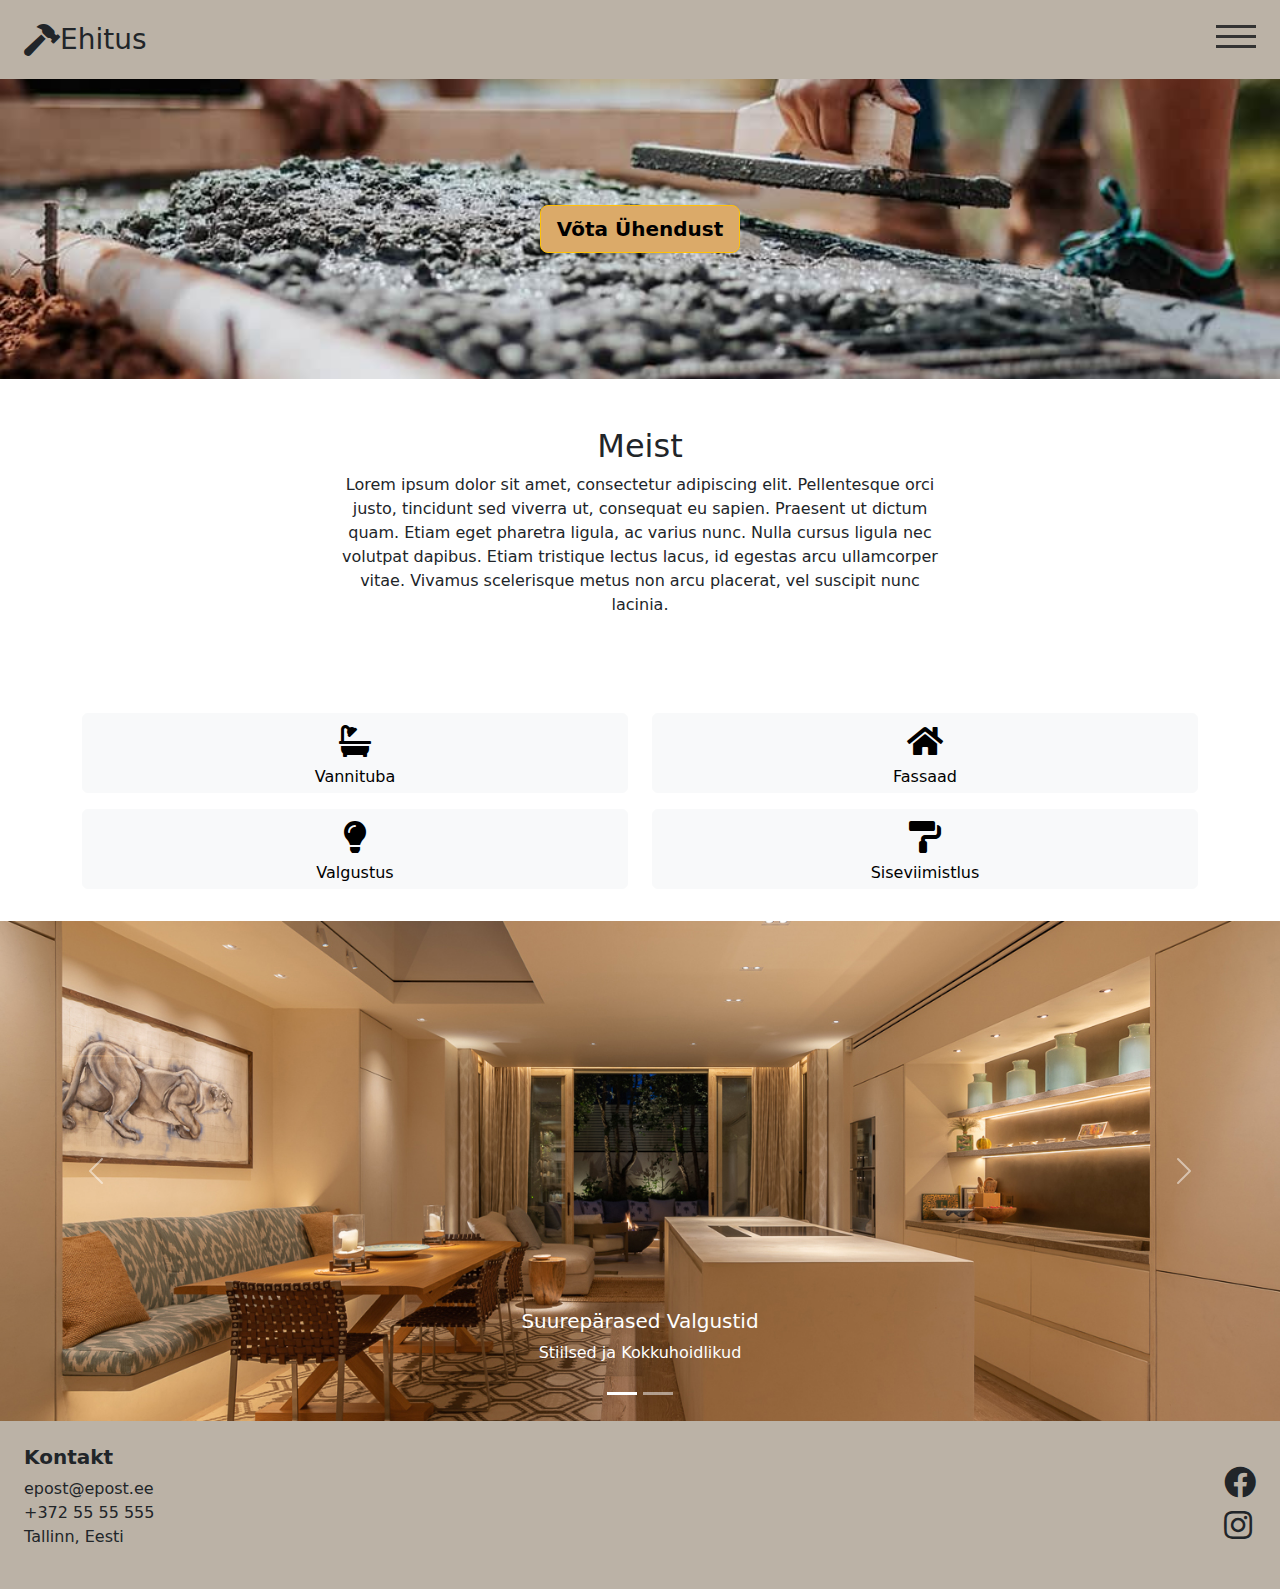
<file: index.html>
<!DOCTYPE html>
<html lang="et">
<head>
    <meta charset="UTF-8">
    <meta name="viewport" content="width=device-width, initial-scale=1.0">
    <title>Ehitus</title>
    <!-- Custom CSS -->
    <link rel="stylesheet" href="styles.css">
    <link rel="stylesheet" href="dropDownMenu.css">
    <!-- Bootstrap Icons -->
    <link rel="stylesheet" href="https://cdnjs.cloudflare.com/ajax/libs/font-awesome/5.15.3/css/all.min.css">

   
    <!--Bootstrap CSS-->
    <link href="https://cdn.jsdelivr.net/npm/bootstrap@5.3.3/dist/css/bootstrap.min.css" rel="stylesheet"
    integrity="sha384-QWTKZyjpPEjISv5WaRU9OFeRpok6YctnYmDr5pNlyT2bRjXh0JMhjY6hW+ALEwIH" crossorigin="anonymous">
    <!--Bootstrap ikoonid-->
    <link href="https://cdn.jsdelivr.net/npm/bootstrap-icons@1.9.1/font/bootstrap-icons.css" rel="stylesheet">
</head>
<body>
    <!-- Header Section -->
    <header class="py-3 shadow-sm">
        <div class="container-fluid px-4 d-flex justify-content-between align-items-center"> <!-- Flex container -->
            <a href="index.html" class="text-decoration-none text-dark">
                <div class="d-flex align-items-center">
                    <!-- Logo (Hammer icon) -->
                    <i class="fas fa-hammer fa-2x text-dark"></i>
                    <!-- Company Name -->
                    <h3 class="ml-2 mb-0">Ehitus</h3>
                </div>
            </a>            
            <!-- Hamburger Menu Icon -->
            <div class="hamburger-wrapper position-relative">
                <button class="navbar-toggler border-0" type="button" id="menu-toggler" style="width: 40px; height: 40px;">
                    <span class="hamburger-icon"></span>
                </button>

                <!-- Dropdown Menu -->
                <div class="menu" id="menu">
                    <a href="vannituba.html">Vannituba</a>
                    <a href="fassaad.html">Fassaad</a>
                    <a href="valgustus.html">Valgustus</a>
                    <a href="siseviimistlus.html">Siseviimistlus</a>
                </div>
            </div>
        </div>
    </header>
    

    <!-- Landing Image with Button -->
    <section class="landing-image d-flex align-items-center justify-content-center">
        <div class="text-center">
            <a href="vota_uhendust.html" class="btn btn-warning btn-lg">Võta Ühendust</a>
        </div>
    </section>    

    <!-- About Us Section -->
    <section class="container py-5">
        <h2 class="text-center">Meist</h2>
        <p class="text-center mx-auto" style="max-width: 600px;">
            Lorem ipsum dolor sit amet, consectetur adipiscing elit. Pellentesque orci justo, tincidunt sed viverra ut, 
            consequat eu sapien. Praesent ut dictum quam. Etiam eget pharetra ligula, ac varius nunc. Nulla cursus ligula nec 
            volutpat dapibus. Etiam tristique lectus lacus, id egestas arcu ullamcorper vitae. Vivamus scelerisque metus non 
            arcu placerat, vel suscipit nunc lacinia.
        </p>
    </section>

    <!-- Services Section -->
    <section class="container py-4">
        <div class="row text-center">
            <!-- Service Button 1: Vannituba -->
            <div class="col-12 col-md-6 col-lg-6 py-2">
                <a href="vannituba.html" class="service-btn btn btn-light d-flex flex-column align-items-center justify-content-center">
                    <i class="fas fa-bath fa-2x my-2"></i>
                    <span>Vannituba</span>
                </a>
            </div>
            <!-- Service Button 2: Fassaad -->
            <div class="col-12 col-md-6 col-lg-6 py-2">
                <a href="fassaad.html" class="service-btn btn btn-light d-flex flex-column align-items-center justify-content-center">
                    <i class="fas fa-home fa-2x my-2"></i>
                    <span>Fassaad</span>
                </a>
            </div>
            <!-- Service Button 3: Valgustus -->
            <div class="col-12 col-md-6 col-lg-6 py-2">
                <a href="valgustus.html" class="service-btn btn btn-light d-flex flex-column align-items-center justify-content-center">
                    <i class="fas fa-lightbulb fa-2x my-2"></i>
                    <span>Valgustus</span>
                </a>
            </div>
            <!-- Service Button 4: Siseviimistlus -->
            <div class="col-12 col-md-6 col-lg-6 py-2">
                <a href="siseviimistlus.html" class="service-btn btn btn-light d-flex flex-column align-items-center justify-content-center">
                    <i class="fas fa-paint-roller fa-2x my-2"></i>
                    <span>Siseviimistlus</span>
                </a>
            </div>
        </div>
    </section>

    <!-- Karussell -->
    <div id="mainCarousel" class="carousel slide d-none d-md-block" data-bs-ride="carousel">
        <div class="carousel-indicators">
        <button type="button" data-bs-target="#mainCarousel" data-bs-slide-to="0" class="active" aria-current="true" aria-label="Slaid 1"></button>
        <button type="button" data-bs-target="#mainCarousel" data-bs-slide-to="1" aria-label="Slaid 2"></button>
        </div>
        <div class="carousel-inner">
            <!-- Esimene slaid -->
            <div class="carousel-item active">
                <img src="images/valgustus.jpg" class="d-block w-100" alt="Pilt 1" style="height: 500px; object-fit: cover;">
                <div class="carousel-caption d-none d-lg-block">
                <h5>Suurepärased Valgustid</h5>
                <p>Stiilsed ja Kokkuhoidlikud</p>
                </div>
            </div>

            <!-- Teine slaid -->
            <div class="carousel-item">
                <img src="images/siseviimistlus.jpg" class="d-block w-100" alt="Pilt 2" style="height: 500px; object-fit: cover;">
                <div class="carousel-caption d-none d-lg-block">
                <h5>Luksuslikud Materjalid</h5>
                <p>Parimad pakkumised just praegu saadaval.</p>
            </div>
        </div>

        
        </div>

        <!-- Karusselli controls -->
        <button class="carousel-control-prev" type="button" data-bs-target="#mainCarousel" data-bs-slide="prev">
        <span class="carousel-control-prev-icon" aria-hidden="true"></span>
        <span class="visually-hidden">Previous</span>
        </button>
        <button class="carousel-control-next" type="button" data-bs-target="#mainCarousel" data-bs-slide="next">
        <span class="carousel-control-next-icon" aria-hidden="true"></span>
        <span class="visually-hidden">Next</span>
        </button>
    </div>

    <!-- Footer Section -->
    <footer class="py-4">
        <div class="container-fluid px-4 d-flex justify-content-between align-items-center">
            <div>
                <h5>Kontakt</h5>
                <p>epost@epost.ee<br>+372 55 55 555<br>Tallinn, Eesti</p>
            </div>
            <div class="social-icons text-right">
                <a href="#" class="text-dark d-block mb-2"><i class="fab fa-facebook fa-2x"></i></a>
                <a href="#" class="text-dark d-block"><i class="fab fa-instagram fa-2x"></i></a>
            </div>
        </div>
    </footer>

    <!-- Bootstrap JS and Dependencies -->
    <script src="https://code.jquery.com/jquery-3.5.1.slim.min.js"></script>
    <!--<script src="https://cdn.jsdelivr.net/npm/@popperjs/core@2.6.0/dist/umd/popper.min.js"></script> -->
    <!-- <script src="https://stackpath.bootstrapcdn.com/bootstrap/4.5.2/js/bootstrap.min.js"></script> -->
    <script src="menuToggle.js"></script>


    <!--Popper.js-->
    <script src="https://cdn.jsdelivr.net/npm/@popperjs/core@2.11.8/dist/umd/popper.min.js"
    integrity="sha384-I7E8VVD/ismYTF4hNIPjVp/Zjvgyol6VFvRkX/vR+Vc4jQkC+hVqc2pM8ODewa9r"
    crossorigin="anonymous"></script>

    <!--Bootstrap.js-->
    <script src="https://cdn.jsdelivr.net/npm/bootstrap@5.3.3/dist/js/bootstrap.min.js"
    integrity="sha384-0pUGZvbkm6XF6gxjEnlmuGrJXVbNuzT9qBBavbLwCsOGabYfZo0T0to5eqruptLy"
  crossorigin="anonymous"></script>
</body>
</html>
</file>
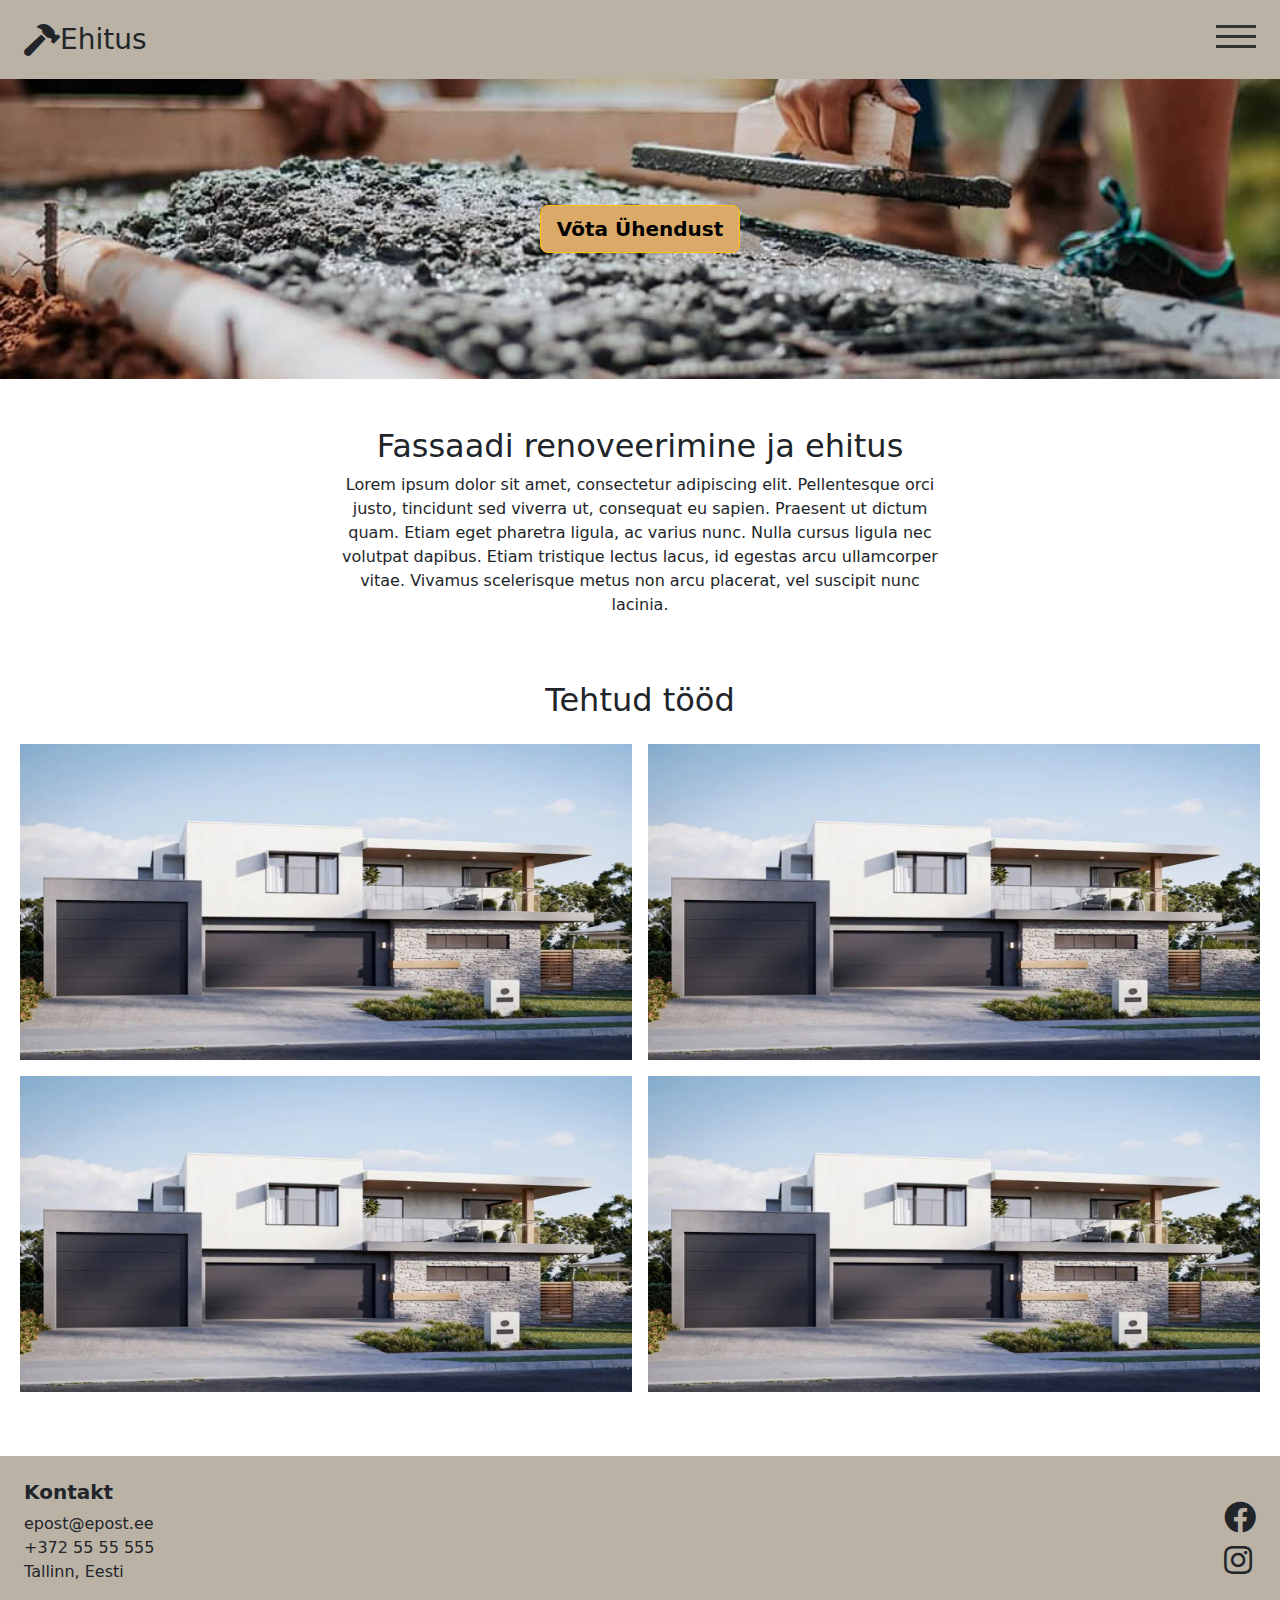
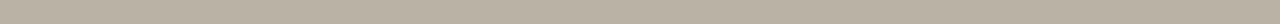
<file: fassaad.html>
<!DOCTYPE html>
<html lang="et">
<head>
    <meta charset="UTF-8">
    <meta name="viewport" content="width=device-width, initial-scale=1.0">
    <title>Ehitus</title>
    <!-- Custom CSS -->
    <link rel="stylesheet" href="styles.css">
    <link rel="stylesheet" href="dropDownMenu.css">
    <!-- Bootstrap Icons -->
    <link rel="stylesheet" href="https://cdnjs.cloudflare.com/ajax/libs/font-awesome/5.15.3/css/all.min.css">   
    <!--Bootstrap CSS-->
    <link href="https://cdn.jsdelivr.net/npm/bootstrap@5.3.3/dist/css/bootstrap.min.css" rel="stylesheet"
    integrity="sha384-QWTKZyjpPEjISv5WaRU9OFeRpok6YctnYmDr5pNlyT2bRjXh0JMhjY6hW+ALEwIH" crossorigin="anonymous">
    <!--Bootstrap ikoonid-->
</head>
<body>
    <!-- Header Section -->
    <header class="py-3 shadow-sm">
        <div class="container-fluid px-4 d-flex justify-content-between align-items-center"> <!-- Flex container -->
            <a href="index.html" class="text-decoration-none text-dark">
                <div class="d-flex align-items-center">
                    <!-- Logo (Hammer icon) -->
                    <i class="fas fa-hammer fa-2x text-dark"></i>
                    <!-- Company Name -->
                    <h3 class="ml-2 mb-0">Ehitus</h3>
                </div>
            </a>            
            <!-- Hamburger Menu Icon -->
            <div class="hamburger-wrapper position-relative">
                <button class="navbar-toggler border-0" type="button" id="menu-toggler" style="width: 40px; height: 40px;">
                    <span class="hamburger-icon"></span>
                </button>

                <!-- Dropdown Menu -->
                <div class="menu" id="menu">
                    <a href="vannituba.html">Vannituba</a>
                    <a href="fassaad.html">Fassaad</a>
                    <a href="valgustus.html">Valgustus</a>
                    <a href="siseviimistlus.html">Siseviimistlus</a>
                </div>
            </div>
        </div>
    </header>
    

    <!-- Landing Image with Button -->
    <section class="landing-image d-flex align-items-center justify-content-center">
        <div class="text-center">
            <a href="/vota_uhendust.html" class="btn btn-warning btn-lg">Võta Ühendust</a>
        </div>
    </section>  

    <!-- About Us Section -->
    <section class="container py-5">
        <h2 class="text-center">Fassaadi renoveerimine ja ehitus</h2>
        <p class="text-center mx-auto" style="max-width: 600px;">
            Lorem ipsum dolor sit amet, consectetur adipiscing elit. Pellentesque orci justo, tincidunt sed viverra ut, 
            consequat eu sapien. Praesent ut dictum quam. Etiam eget pharetra ligula, ac varius nunc. Nulla cursus ligula nec 
            volutpat dapibus. Etiam tristique lectus lacus, id egestas arcu ullamcorper vitae. Vivamus scelerisque metus non 
            arcu placerat, vel suscipit nunc lacinia.
        </p>
    </section>

    <section class="container-fluid px-4 pb-5">
        <h2 class="text-center mb-4">Tehtud tööd</h2>
        <div class="row">
            <!-- Image 1 -->
            <div class="col-6 col-sm-6 col-md-6 col-lg-6 px-2 pb-3">
                <img src="images/fassaad.jpg" alt="Tehtud töö" class="img-fluid work-image">
            </div>
            <!-- Image 2 -->
            <div class="col-6 col-sm-6 col-md-6 col-lg-6 px-2 pb-3">
                <img src="images/fassaad.jpg" alt="Tehtud töö" class="img-fluid work-image">
            </div>
            <!-- Image 3 -->
            <div class="col-6 col-sm-6 col-md-6 col-lg-6 px-2 pb-3">
                <img src="images/fassaad.jpg" alt="Tehtud töö" class="img-fluid work-image">
            </div>
            <!-- Image 4 -->
            <div class="col-6 col-sm-6 col-md-6 col-lg-6 px-2 pb-3">
                <img src="images/fassaad.jpg" alt="Tehtud töö" class="img-fluid work-image">
            </div>
        </div>
    </section>            

    <!-- Footer Section -->
    <footer class="py-4">
        <div class="container-fluid px-4 d-flex justify-content-between align-items-center">
            <div>
                <h5>Kontakt</h5>
                <p>epost@epost.ee<br>+372 55 55 555<br>Tallinn, Eesti</p>
            </div>
            <div class="social-icons text-right">
                <a href="#" class="text-dark d-block mb-2"><i class="fab fa-facebook fa-2x"></i></a>
                <a href="#" class="text-dark d-block"><i class="fab fa-instagram fa-2x"></i></a>
            </div>
        </div>
    </footer>

    <!-- Bootstrap JS and Dependencies -->
    <script src="https://code.jquery.com/jquery-3.5.1.slim.min.js"></script>
    <script src="https://cdn.jsdelivr.net/npm/@popperjs/core@2.6.0/dist/umd/popper.min.js"></script>
    <script src="https://stackpath.bootstrapcdn.com/bootstrap/4.5.2/js/bootstrap.min.js"></script>
    <script src="menuToggle.js"></script>
</body>
</html>
</file>
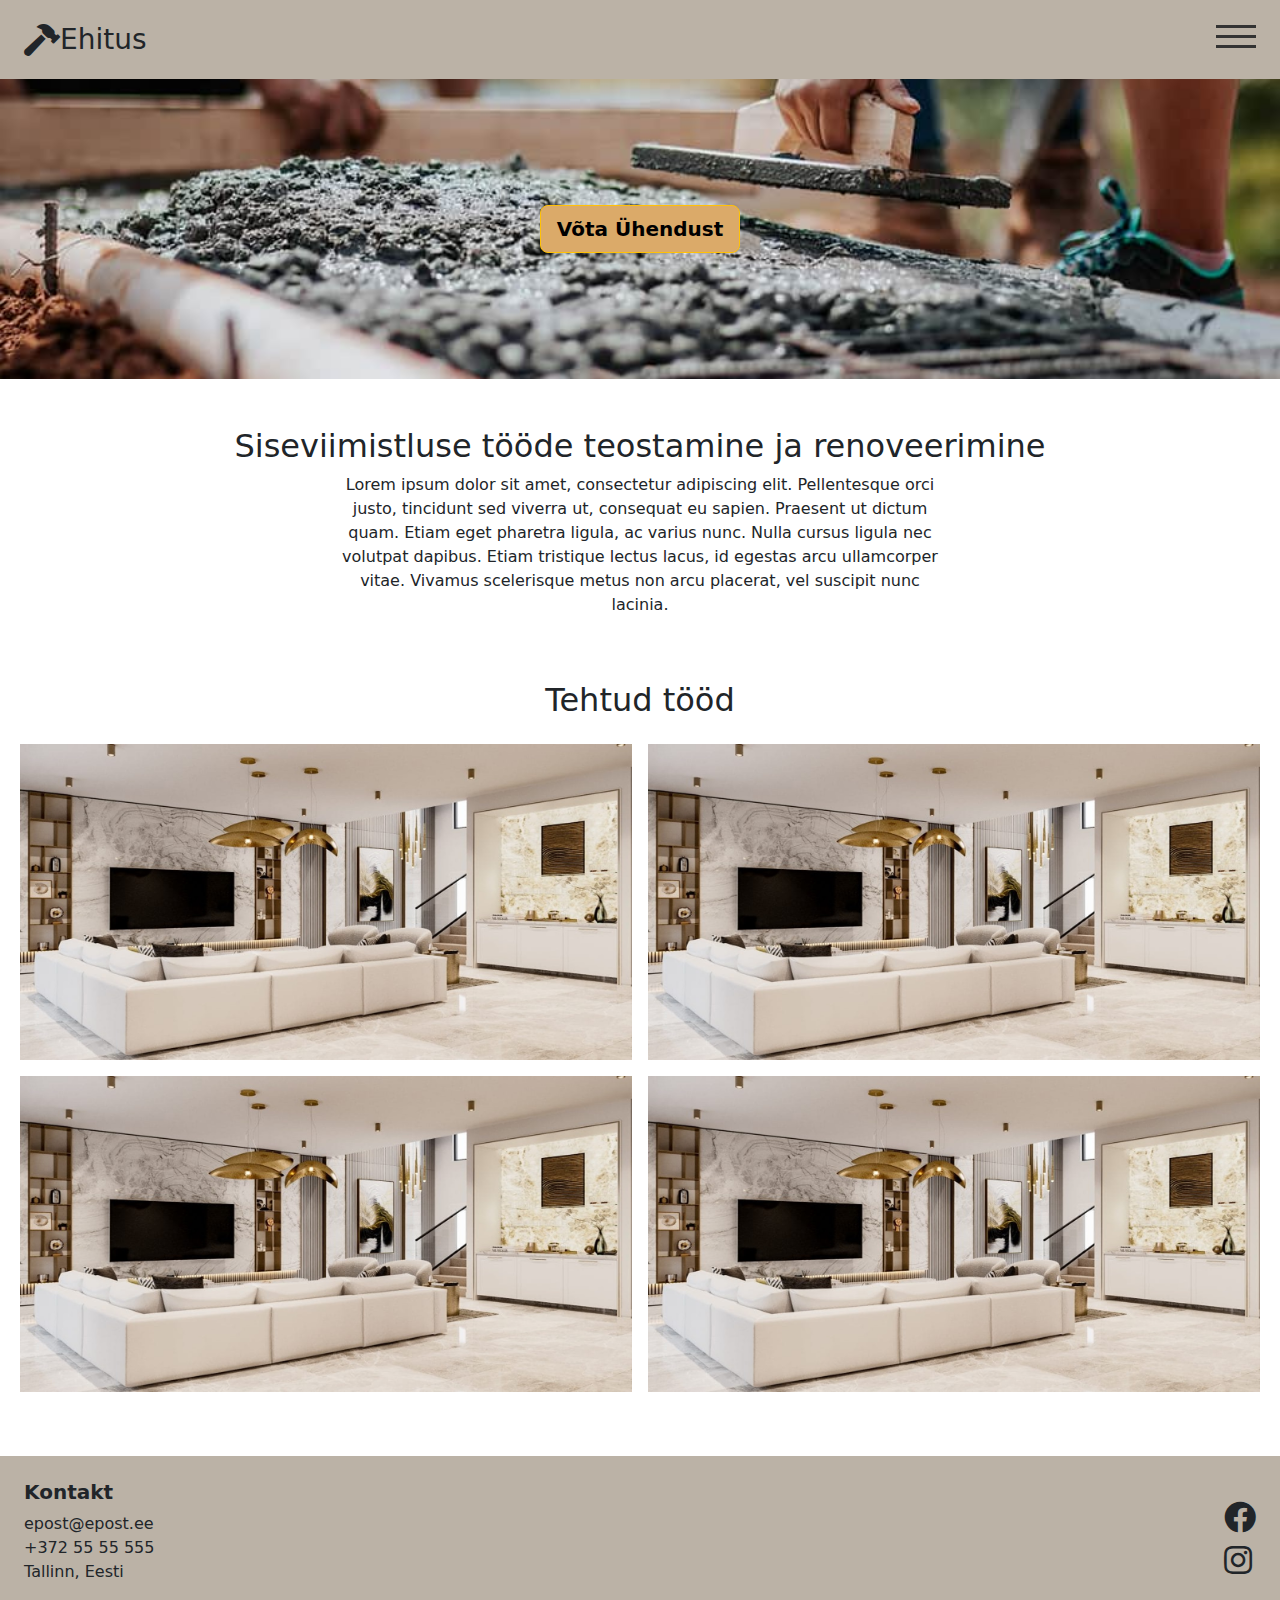
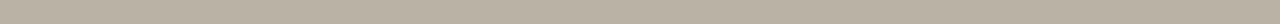
<file: siseviimistlus.html>
<!DOCTYPE html>
<html lang="et">
<head>
    <meta charset="UTF-8">
    <meta name="viewport" content="width=device-width, initial-scale=1.0">
    <title>Ehitus</title>
    <!-- Custom CSS -->
    <link rel="stylesheet" href="styles.css">
    <link rel="stylesheet" href="dropDownMenu.css">
    <!-- Bootstrap Icons -->
    <link rel="stylesheet" href="https://cdnjs.cloudflare.com/ajax/libs/font-awesome/5.15.3/css/all.min.css">   
    <!--Bootstrap CSS-->
    <link href="https://cdn.jsdelivr.net/npm/bootstrap@5.3.3/dist/css/bootstrap.min.css" rel="stylesheet"
    integrity="sha384-QWTKZyjpPEjISv5WaRU9OFeRpok6YctnYmDr5pNlyT2bRjXh0JMhjY6hW+ALEwIH" crossorigin="anonymous">
    <!--Bootstrap ikoonid-->
</head>
<body>
    <!-- Header Section -->
    <header class="py-3 shadow-sm">
        <div class="container-fluid px-4 d-flex justify-content-between align-items-center"> <!-- Flex container -->
            <a href="index.html" class="text-decoration-none text-dark">
                <div class="d-flex align-items-center">
                    <!-- Logo (Hammer icon) -->
                    <i class="fas fa-hammer fa-2x text-dark"></i>
                    <!-- Company Name -->
                    <h3 class="ml-2 mb-0">Ehitus</h3>
                </div>
            </a>            
            <!-- Hamburger Menu Icon -->
            <div class="hamburger-wrapper position-relative">
                <button class="navbar-toggler border-0" type="button" id="menu-toggler" style="width: 40px; height: 40px;">
                    <span class="hamburger-icon"></span>
                </button>

                <!-- Dropdown Menu -->
                <div class="menu" id="menu">
                    <a href="vannituba.html">Vannituba</a>
                    <a href="fassaad.html">Fassaad</a>
                    <a href="valgustus.html">Valgustus</a>
                    <a href="siseviimistlus.html">Siseviimistlus</a>
                </div>
            </div>
        </div>
    </header>
    

    <!-- Landing Image with Button -->
    <section class="landing-image d-flex align-items-center justify-content-center">
        <div class="text-center">
            <a href="/vota_uhendust.html" class="btn btn-warning btn-lg">Võta Ühendust</a>
        </div>
    </section>  

    <!-- About Us Section -->
    <section class="container py-5">
        <h2 class="text-center">Siseviimistluse tööde teostamine ja renoveerimine</h2>
        <p class="text-center mx-auto" style="max-width: 600px;">
            Lorem ipsum dolor sit amet, consectetur adipiscing elit. Pellentesque orci justo, tincidunt sed viverra ut, 
            consequat eu sapien. Praesent ut dictum quam. Etiam eget pharetra ligula, ac varius nunc. Nulla cursus ligula nec 
            volutpat dapibus. Etiam tristique lectus lacus, id egestas arcu ullamcorper vitae. Vivamus scelerisque metus non 
            arcu placerat, vel suscipit nunc lacinia.
        </p>
    </section>

    <section class="container-fluid px-4 pb-5">
        <h2 class="text-center mb-4">Tehtud tööd</h2>
        <div class="row">
            <!-- Image 1 -->
            <div class="col-6 col-sm-6 col-md-6 col-lg-6 px-2 pb-3">
                <img src="images/siseviimistlus.jpg" alt="Tehtud töö" class="img-fluid work-image">
            </div>
            <!-- Image 2 -->
            <div class="col-6 col-sm-6 col-md-6 col-lg-6 px-2 pb-3">
                <img src="images/siseviimistlus.jpg" alt="Tehtud töö" class="img-fluid work-image">
            </div>
            <!-- Image 3 -->
            <div class="col-6 col-sm-6 col-md-6 col-lg-6 px-2 pb-3">
                <img src="images/siseviimistlus.jpg" alt="Tehtud töö" class="img-fluid work-image">
            </div>
            <!-- Image 4 -->
            <div class="col-6 col-sm-6 col-md-6 col-lg-6 px-2 pb-3">
                <img src="images/siseviimistlus.jpg" alt="Tehtud töö" class="img-fluid work-image">
            </div>
        </div>
    </section>            

    <!-- Footer Section -->
    <footer class="py-4">
        <div class="container-fluid px-4 d-flex justify-content-between align-items-center">
            <div>
                <h5>Kontakt</h5>
                <p>epost@epost.ee<br>+372 55 55 555<br>Tallinn, Eesti</p>
            </div>
            <div class="social-icons text-right">
                <a href="#" class="text-dark d-block mb-2"><i class="fab fa-facebook fa-2x"></i></a>
                <a href="#" class="text-dark d-block"><i class="fab fa-instagram fa-2x"></i></a>
            </div>
        </div>
    </footer>

    <!-- Bootstrap JS and Dependencies -->
    <script src="https://code.jquery.com/jquery-3.5.1.slim.min.js"></script>
    <script src="https://cdn.jsdelivr.net/npm/@popperjs/core@2.6.0/dist/umd/popper.min.js"></script>
    <script src="https://stackpath.bootstrapcdn.com/bootstrap/4.5.2/js/bootstrap.min.js"></script>
    <script src="menuToggle.js"></script>
</body>
</html>
</file>
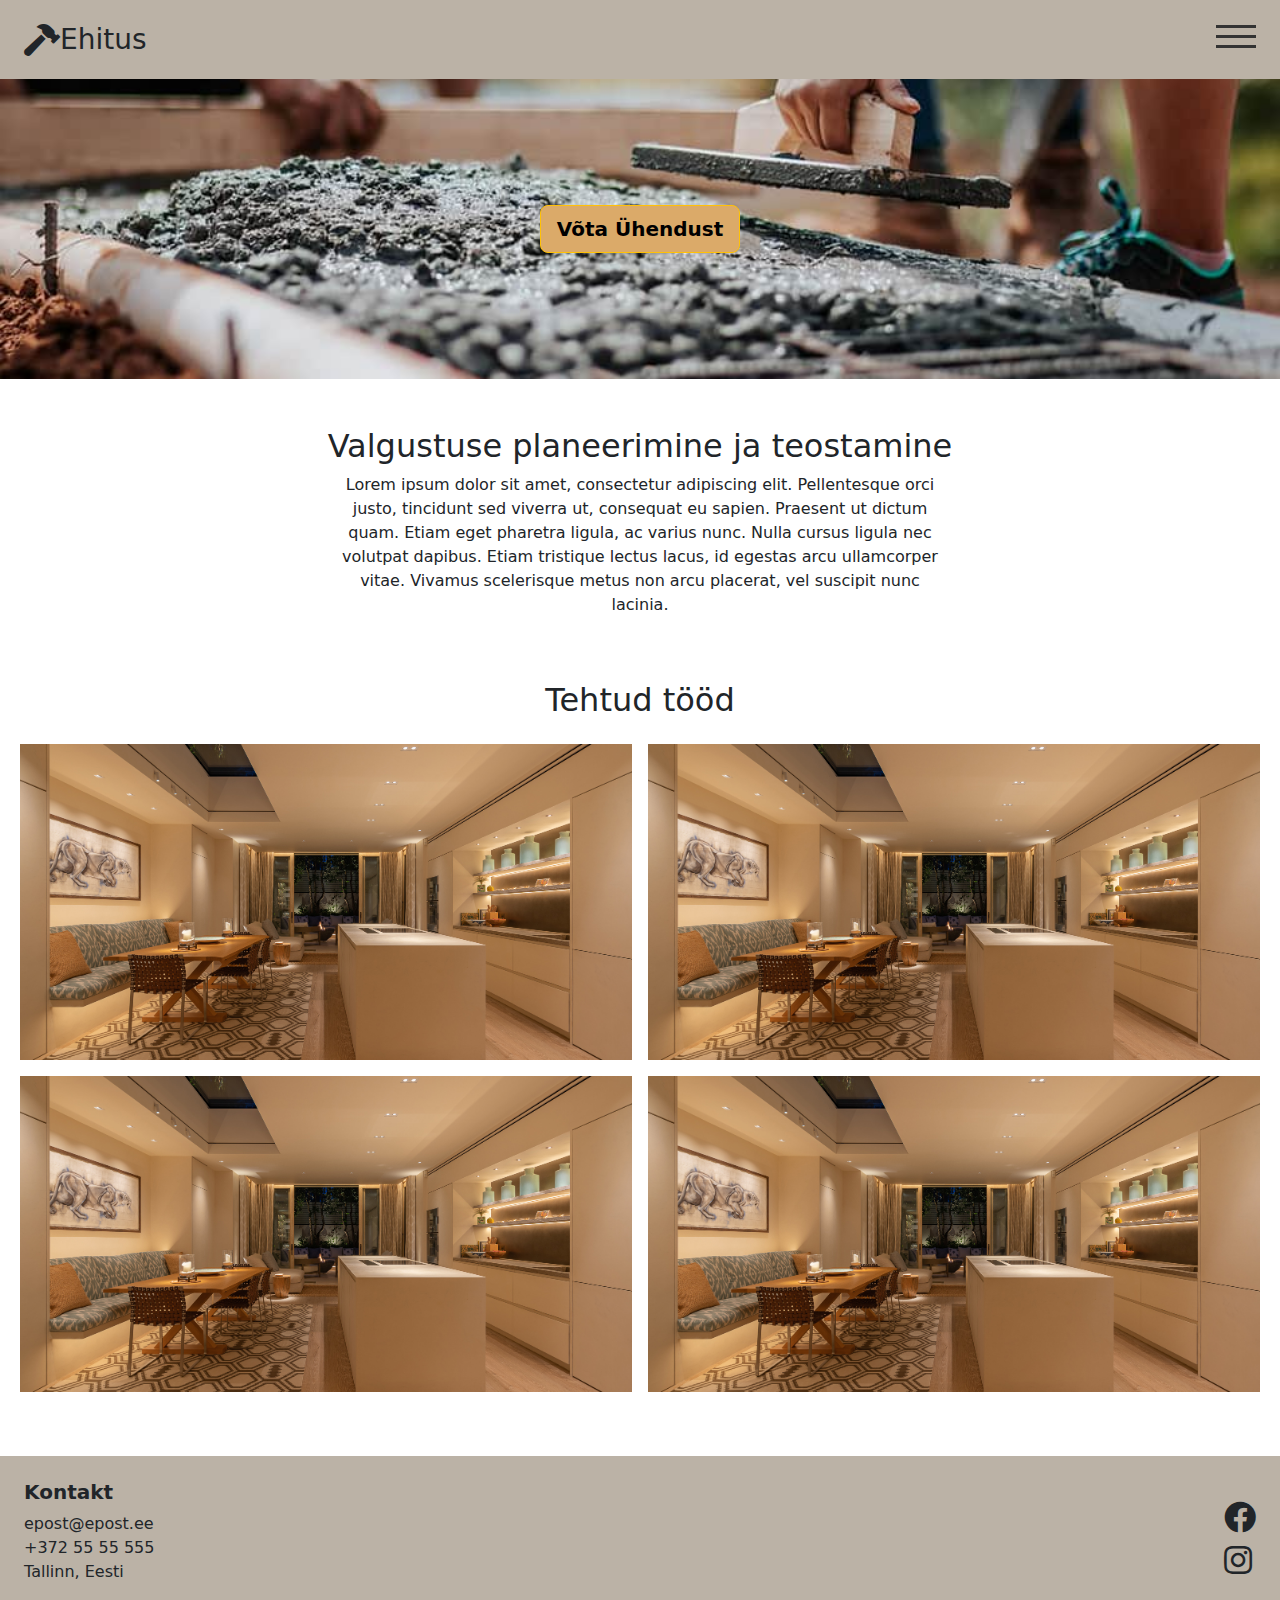
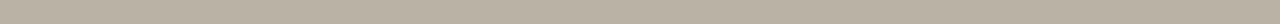
<file: valgustus.html>
<!DOCTYPE html>
<html lang="et">
<head>
    <meta charset="UTF-8">
    <meta name="viewport" content="width=device-width, initial-scale=1.0">
    <title>Ehitus</title>
    <!-- Custom CSS -->
    <link rel="stylesheet" href="styles.css">
    <link rel="stylesheet" href="dropDownMenu.css">
    <!-- Bootstrap Icons -->
    <link rel="stylesheet" href="https://cdnjs.cloudflare.com/ajax/libs/font-awesome/5.15.3/css/all.min.css">   
    <!--Bootstrap CSS-->
    <link href="https://cdn.jsdelivr.net/npm/bootstrap@5.3.3/dist/css/bootstrap.min.css" rel="stylesheet"
    integrity="sha384-QWTKZyjpPEjISv5WaRU9OFeRpok6YctnYmDr5pNlyT2bRjXh0JMhjY6hW+ALEwIH" crossorigin="anonymous">
    <!--Bootstrap ikoonid-->
</head>
<body>
    <!-- Header Section -->
    <header class="py-3 shadow-sm">
        <div class="container-fluid px-4 d-flex justify-content-between align-items-center"> <!-- Flex container -->
            <a href="index.html" class="text-decoration-none text-dark">
                <div class="d-flex align-items-center">
                    <!-- Logo (Hammer icon) -->
                    <i class="fas fa-hammer fa-2x text-dark"></i>
                    <!-- Company Name -->
                    <h3 class="ml-2 mb-0">Ehitus</h3>
                </div>
            </a>            
            <!-- Hamburger Menu Icon -->
            <div class="hamburger-wrapper position-relative">
                <button class="navbar-toggler border-0" type="button" id="menu-toggler" style="width: 40px; height: 40px;">
                    <span class="hamburger-icon"></span>
                </button>

                <!-- Dropdown Menu -->
                <div class="menu" id="menu">
                    <a href="vannituba.html">Vannituba</a>
                    <a href="fassaad.html">Fassaad</a>
                    <a href="valgustus.html">Valgustus</a>
                    <a href="siseviimistlus.html">Siseviimistlus</a>
                </div>
            </div>
        </div>
    </header>
    

    <!-- Landing Image with Button -->
    <section class="landing-image d-flex align-items-center justify-content-center">
        <div class="text-center">
            <a href="/vota_uhendust.html" class="btn btn-warning btn-lg">Võta Ühendust</a>
        </div>
    </section>  

    <!-- About Us Section -->
    <section class="container py-5">
        <h2 class="text-center">Valgustuse planeerimine ja teostamine</h2>
        <p class="text-center mx-auto" style="max-width: 600px;">
            Lorem ipsum dolor sit amet, consectetur adipiscing elit. Pellentesque orci justo, tincidunt sed viverra ut, 
            consequat eu sapien. Praesent ut dictum quam. Etiam eget pharetra ligula, ac varius nunc. Nulla cursus ligula nec 
            volutpat dapibus. Etiam tristique lectus lacus, id egestas arcu ullamcorper vitae. Vivamus scelerisque metus non 
            arcu placerat, vel suscipit nunc lacinia.
        </p>
    </section>

    <section class="container-fluid px-4 pb-5">
        <h2 class="text-center mb-4">Tehtud tööd</h2>
        <div class="row">
            <!-- Image 1 -->
            <div class="col-6 col-sm-6 col-md-6 col-lg-6 px-2 pb-3">
                <img src="images/valgustus.jpg" alt="Tehtud töö" class="img-fluid work-image">
            </div>
            <!-- Image 2 -->
            <div class="col-6 col-sm-6 col-md-6 col-lg-6 px-2 pb-3">
                <img src="images/valgustus.jpg" alt="Tehtud töö" class="img-fluid work-image">
            </div>
            <!-- Image 3 -->
            <div class="col-6 col-sm-6 col-md-6 col-lg-6 px-2 pb-3">
                <img src="images/valgustus.jpg" alt="Tehtud töö" class="img-fluid work-image">
            </div>
            <!-- Image 4 -->
            <div class="col-6 col-sm-6 col-md-6 col-lg-6 px-2 pb-3">
                <img src="images/valgustus.jpg" alt="Tehtud töö" class="img-fluid work-image">
            </div>
        </div>
    </section>            

    <!-- Footer Section -->
    <footer class="py-4">
        <div class="container-fluid px-4 d-flex justify-content-between align-items-center">
            <div>
                <h5>Kontakt</h5>
                <p>epost@epost.ee<br>+372 55 55 555<br>Tallinn, Eesti</p>
            </div>
            <div class="social-icons text-right">
                <a href="#" class="text-dark d-block mb-2"><i class="fab fa-facebook fa-2x"></i></a>
                <a href="#" class="text-dark d-block"><i class="fab fa-instagram fa-2x"></i></a>
            </div>
        </div>
    </footer>

    <!-- Bootstrap JS and Dependencies -->
    <script src="https://code.jquery.com/jquery-3.5.1.slim.min.js"></script>
    <script src="https://cdn.jsdelivr.net/npm/@popperjs/core@2.6.0/dist/umd/popper.min.js"></script>
    <script src="https://stackpath.bootstrapcdn.com/bootstrap/4.5.2/js/bootstrap.min.js"></script>
    <script src="menuToggle.js"></script>
</body>
</html>
</file>
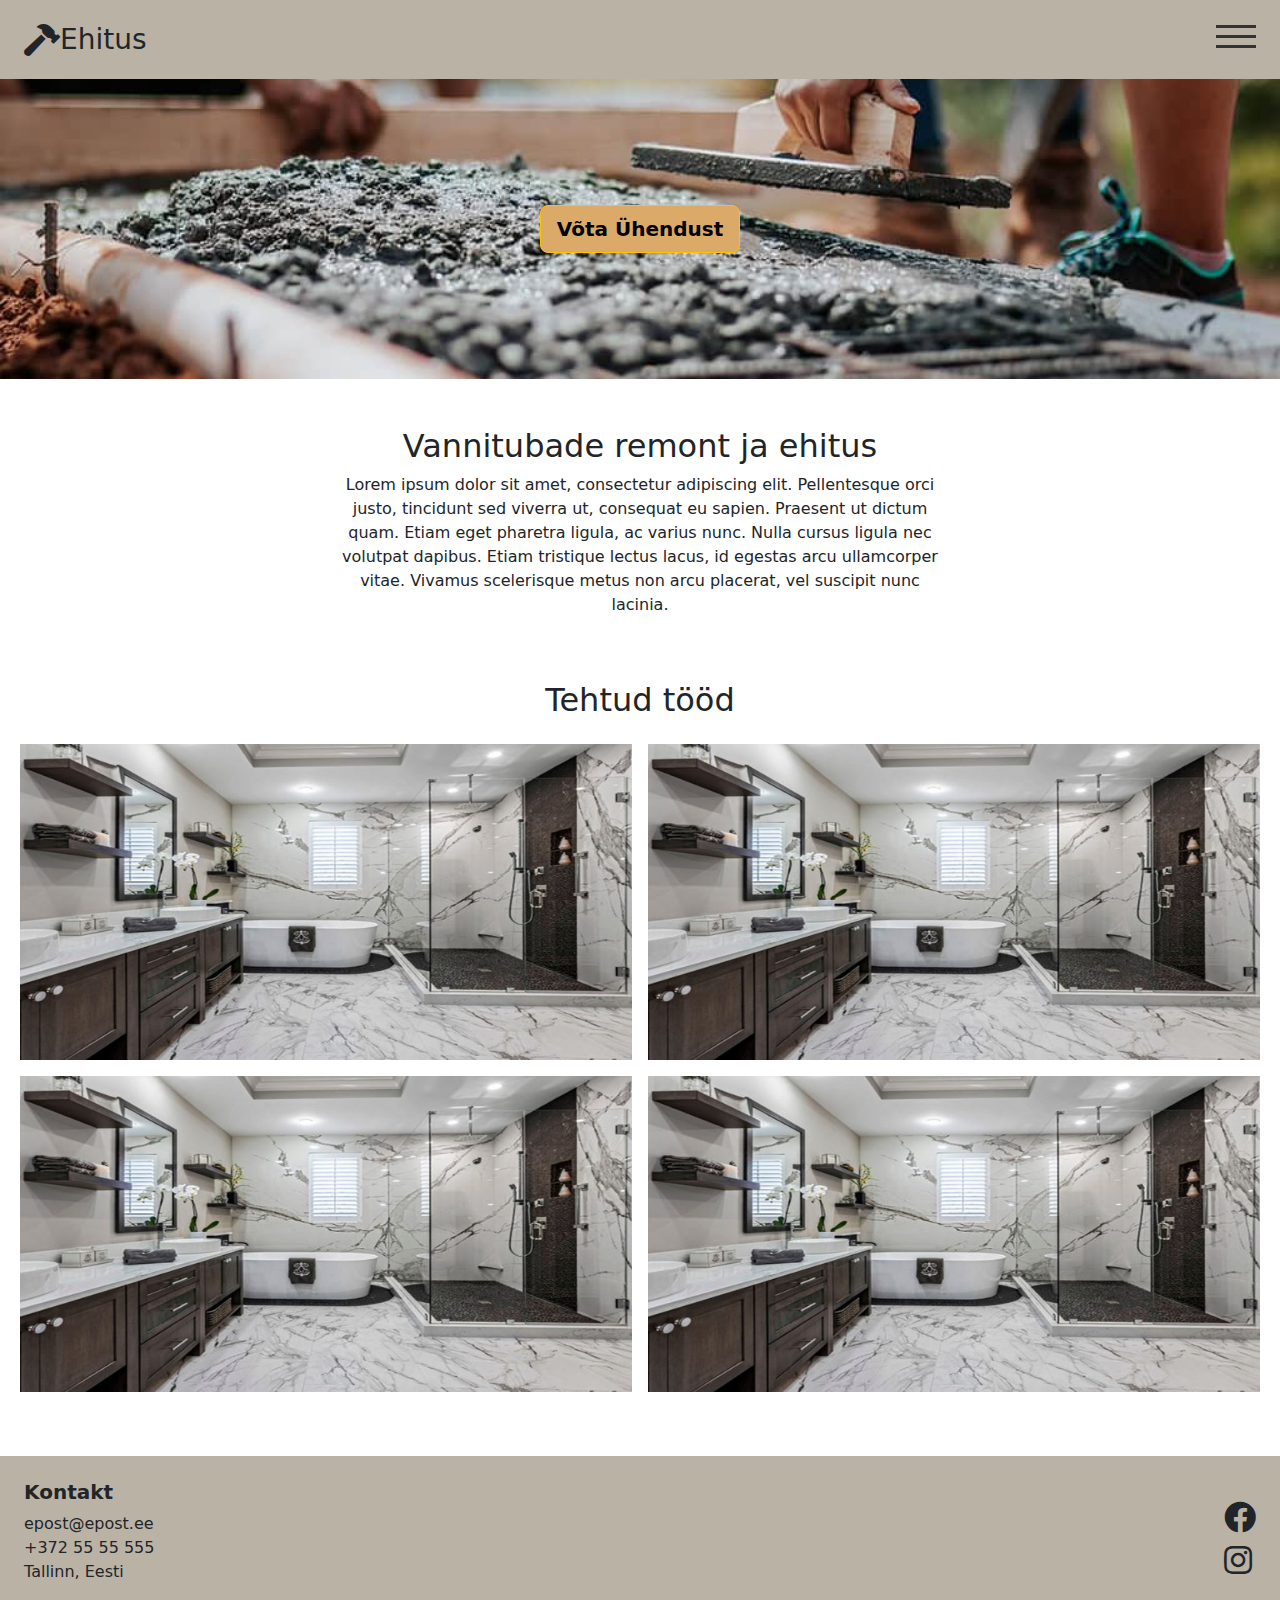
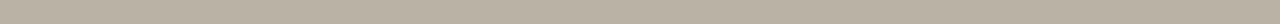
<file: vannituba.html>
<!DOCTYPE html>
<html lang="et">
<head>
    <meta charset="UTF-8">
    <meta name="viewport" content="width=device-width, initial-scale=1.0">
    <title>Ehitus</title>
    <!-- Custom CSS -->
    <link rel="stylesheet" href="styles.css">
    <link rel="stylesheet" href="dropDownMenu.css">
    <!-- Bootstrap Icons -->
    <link rel="stylesheet" href="https://cdnjs.cloudflare.com/ajax/libs/font-awesome/5.15.3/css/all.min.css">
    <!--Bootstrap CSS-->
    <link href="https://cdn.jsdelivr.net/npm/bootstrap@5.3.3/dist/css/bootstrap.min.css" rel="stylesheet"
    integrity="sha384-QWTKZyjpPEjISv5WaRU9OFeRpok6YctnYmDr5pNlyT2bRjXh0JMhjY6hW+ALEwIH" crossorigin="anonymous">
    <!--Bootstrap ikoonid-->
    <link href="https://cdn.jsdelivr.net/npm/bootstrap-icons@1.9.1/font/bootstrap-icons.css" rel="stylesheet">
</head>
<body>
    <!-- Header Section -->
    <header class="py-3 shadow-sm">
        <div class="container-fluid px-4 d-flex justify-content-between align-items-center"> <!-- Flex container -->
            <a href="index.html" class="text-decoration-none text-dark">
                <div class="d-flex align-items-center">
                    <!-- Logo (Hammer icon) -->
                    <i class="fas fa-hammer fa-2x text-dark"></i>
                    <!-- Company Name -->
                    <h3 class="ml-2 mb-0">Ehitus</h3>
                </div>
            </a>            
            <!-- Hamburger Menu Icon -->
            <div class="hamburger-wrapper position-relative">
                <button class="navbar-toggler border-0" type="button" id="menu-toggler" style="width: 40px; height: 40px;">
                    <span class="hamburger-icon"></span>
                </button>

                <!-- Dropdown Menu -->
                <div class="menu" id="menu">
                    <a href="vannituba.html">Vannituba</a>
                    <a href="fassaad.html">Fassaad</a>
                    <a href="valgustus.html">Valgustus</a>
                    <a href="siseviimistlus.html">Siseviimistlus</a>
                </div>
            </div>
        </div>
    </header>
    

    <!-- Landing Image with Button -->
    <section class="landing-image d-flex align-items-center justify-content-center">
        <div class="text-center">
            <a href="/vota_uhendust.html" class="btn btn-warning btn-lg">Võta Ühendust</a>
        </div>
    </section>  

    <!-- About Us Section -->
    <section class="container py-5">
        <h2 class="text-center">Vannitubade remont ja ehitus</h2>
        <p class="text-center mx-auto" style="max-width: 600px;">
            Lorem ipsum dolor sit amet, consectetur adipiscing elit. Pellentesque orci justo, tincidunt sed viverra ut, 
            consequat eu sapien. Praesent ut dictum quam. Etiam eget pharetra ligula, ac varius nunc. Nulla cursus ligula nec 
            volutpat dapibus. Etiam tristique lectus lacus, id egestas arcu ullamcorper vitae. Vivamus scelerisque metus non 
            arcu placerat, vel suscipit nunc lacinia.
        </p>
    </section>

    <section class="container-fluid px-4 pb-5">
        <h2 class="text-center mb-4">Tehtud tööd</h2>
        <div class="row">
            <!-- Image 1 -->
            <div class="col-6 col-sm-6 col-md-6 col-lg-6 px-2 pb-3">
                <img src="images/vannituba.jpg" alt="Tehtud töö" class="img-fluid work-image">
            </div>
            <!-- Image 2 -->
            <div class="col-6 col-sm-6 col-md-6 col-lg-6 px-2 pb-3">
                <img src="images/vannituba.jpg" alt="Tehtud töö" class="img-fluid work-image">
            </div>
            <!-- Image 3 -->
            <div class="col-6 col-sm-6 col-md-6 col-lg-6 px-2 pb-3">
                <img src="images/vannituba.jpg" alt="Tehtud töö" class="img-fluid work-image">
            </div>
            <!-- Image 4 -->
            <div class="col-6 col-sm-6 col-md-6 col-lg-6 px-2 pb-3">
                <img src="images/vannituba.jpg" alt="Tehtud töö" class="img-fluid work-image">
            </div>
        </div>
    </section>            

    <!-- Footer Section -->
    <footer class="py-4">
        <div class="container-fluid px-4 d-flex justify-content-between align-items-center">
            <div>
                <h5>Kontakt</h5>
                <p>epost@epost.ee<br>+372 55 55 555<br>Tallinn, Eesti</p>
            </div>
            <div class="social-icons text-right">
                <a href="#" class="text-dark d-block mb-2"><i class="fab fa-facebook fa-2x"></i></a>
                <a href="#" class="text-dark d-block"><i class="fab fa-instagram fa-2x"></i></a>
            </div>
        </div>
    </footer>

    <!-- Bootstrap JS and Dependencies -->
    <script src="https://code.jquery.com/jquery-3.5.1.slim.min.js"></script>
    <script src="https://cdn.jsdelivr.net/npm/@popperjs/core@2.6.0/dist/umd/popper.min.js"></script>
    <script src="https://stackpath.bootstrapcdn.com/bootstrap/4.5.2/js/bootstrap.min.js"></script>
    <script src="menuToggle.js"></script>
</body>
</html>
</file>
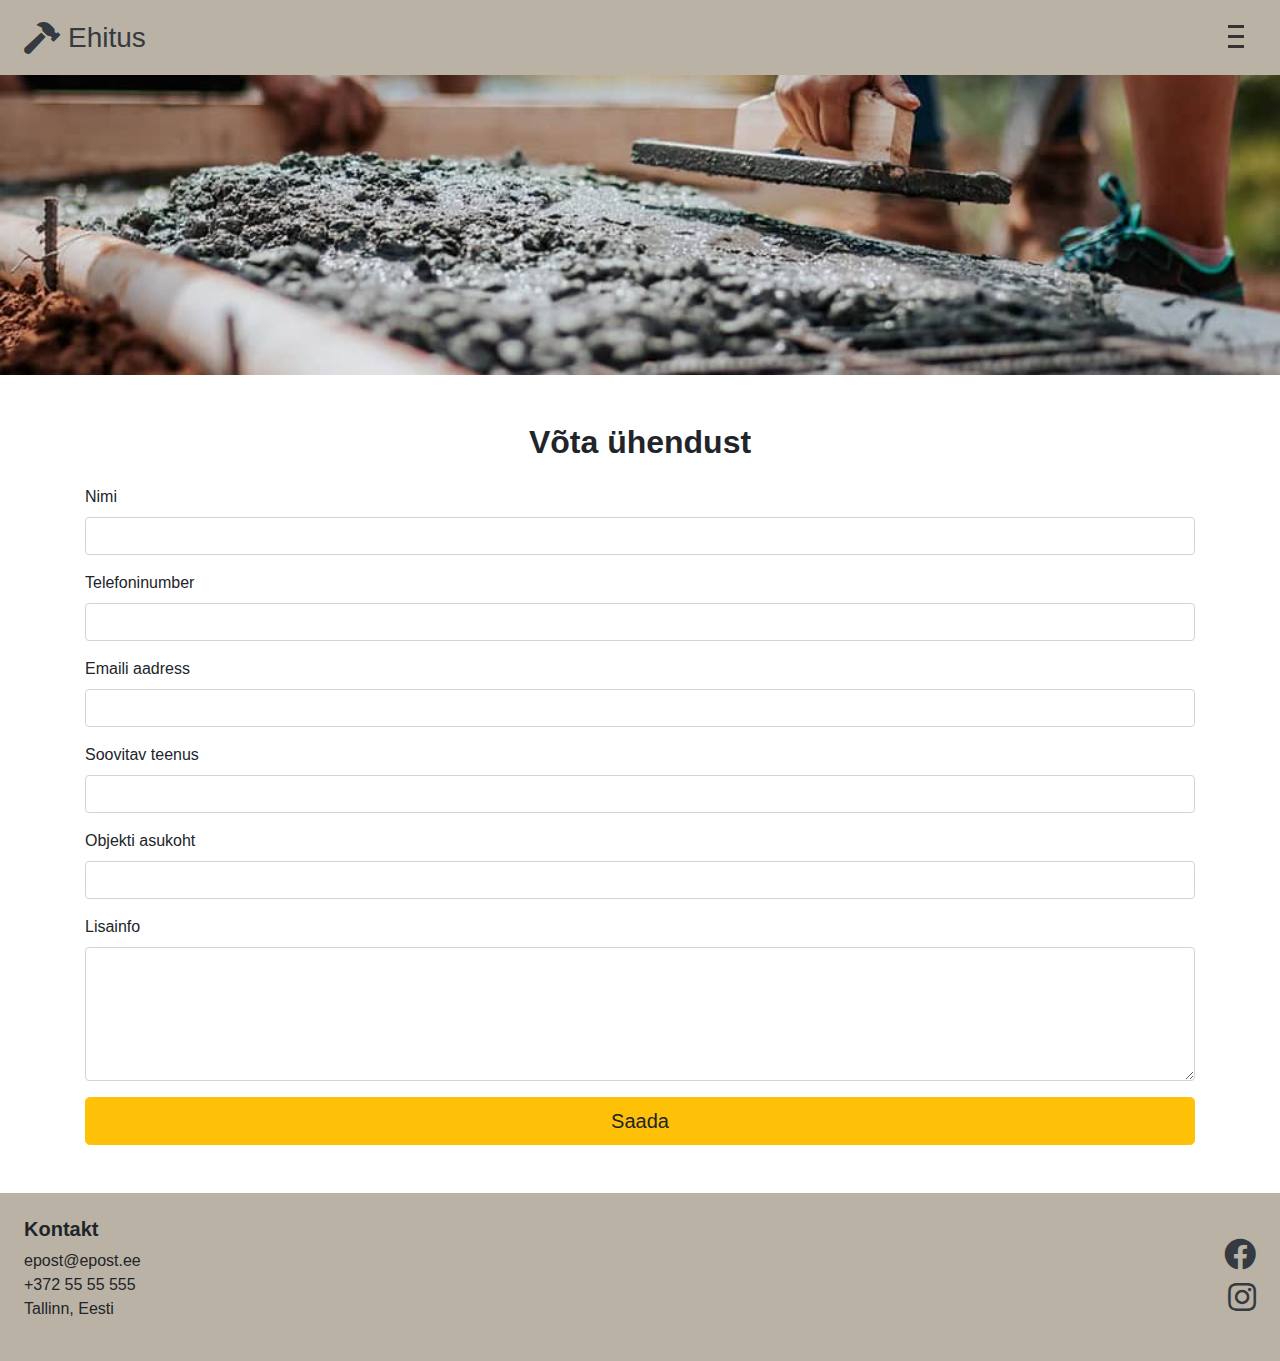
<file: vota_uhendust.html>
<!DOCTYPE html>
<html lang="et">
<head>
    <meta charset="UTF-8">
    <meta name="viewport" content="width=device-width, initial-scale=1.0">
    <title>Ehitus</title>
    <!-- Bootstrap CSS -->
    <link href="https://stackpath.bootstrapcdn.com/bootstrap/4.5.2/css/bootstrap.min.css" rel="stylesheet">
    <!-- Custom CSS -->
    <link rel="stylesheet" href="styles.css">
    <link rel="stylesheet" href="dropDownMenu.css">
    <!-- Bootstrap Icons -->
    <link rel="stylesheet" href="https://cdnjs.cloudflare.com/ajax/libs/font-awesome/5.15.3/css/all.min.css">
</head>
<body>
    <!-- Header Section -->
    <header class="py-3 shadow-sm">
        <div class="container-fluid px-4 d-flex justify-content-between align-items-center"> <!-- Flex container -->
            <a href="index.html" class="text-decoration-none text-dark">
                <div class="d-flex align-items-center">
                    <!-- Logo (Hammer icon) -->
                    <i class="fas fa-hammer fa-2x text-dark"></i>
                    <!-- Company Name -->
                    <h3 class="ml-2 mb-0">Ehitus</h3>
                </div>
            </a>            
            <!-- Hamburger Menu Icon -->
            <div class="hamburger-wrapper position-relative">
                <button class="navbar-toggler border-0" type="button" id="menu-toggler" style="width: 40px; height: 40px;">
                    <span class="hamburger-icon"></span>
                </button>

                <!-- Dropdown Menu -->
                <div class="menu" id="menu">
                    <a href="vannituba.html">Vannituba</a>
                    <a href="fassaad.html">Fassaad</a>
                    <a href="valgustus.html">Valgustus</a>
                    <a href="siseviimistlus.html">Siseviimistlus</a>
                </div>
            </div>
        </div>
    </header>
    

    <!-- Landing Image -->
    <section class="landing-image d-flex align-items-center justify-content-center">
    </section>

    <!-- Contact Form Section -->
    <section class="container py-5">
        <h2 class="text-center mb-4 font-weight-bold">Võta ühendust</h2>
        <form>
            <div class="form-group">
                <label for="name">Nimi</label>
                <input type="text" class="form-control" id="name">
            </div>
            <div class="form-group">
                <label for="phone">Telefoninumber</label>
                <input type="tel" class="form-control" id="phone">
            </div>
            <div class="form-group">
                <label for="email">Emaili aadress</label>
                <input type="email" class="form-control" id="email">
            </div>
            <div class="form-group">
                <label for="service">Soovitav teenus</label>
                <input type="text" class="form-control" id="service">
            </div>
            <div class="form-group">
                <label for="location">Objekti asukoht</label>
                <input type="text" class="form-control" id="location">
            </div>
            <div class="form-group">
                <label for="info">Lisainfo</label>
                <textarea class="form-control" id="info" rows="5"></textarea>
            </div>
            <button type="submit" class="btn btn-warning btn-lg btn-block">Saada</button>
        </form>
    </section>

    <!-- Footer Section -->
    <footer class="py-4">
        <div class="container-fluid px-4 d-flex justify-content-between align-items-center">
            <div>
                <h5>Kontakt</h5>
                <p>epost@epost.ee<br>+372 55 55 555<br>Tallinn, Eesti</p>
            </div>
            <div class="social-icons text-right">
                <a href="#" class="text-dark d-block mb-2"><i class="fab fa-facebook fa-2x"></i></a>
                <a href="#" class="text-dark d-block"><i class="fab fa-instagram fa-2x"></i></a>
            </div>
        </div>
    </footer>

    <!-- Bootstrap JS and Dependencies -->
    <script src="https://code.jquery.com/jquery-3.5.1.slim.min.js"></script>
    <script src="https://cdn.jsdelivr.net/npm/@popperjs/core@2.6.0/dist/umd/popper.min.js"></script>
    <script src="https://stackpath.bootstrapcdn.com/bootstrap/4.5.2/js/bootstrap.min.js"></script>
    <script src="menuToggle.js"></script>
</body>
</html>
</file>
<file: styles.css>
/* Custom Styles */
body {
    font-family: Arial, sans-serif;
    background-color: #FFFFFF;
}

footer {
    background-color: #BBB2A6;
}

header {
    background-color: #BBB2A6;
}

/* Landing Image Section */
.landing-image {
    background-image: url('images/landing_page.jpg');
    background-size: cover;
    background-position: center;
    height: 300px;
    position: relative;
}

.landing-image .btn {
    position: relative;
    z-index: 1;
    background-color: #DBAA69;
    font-weight: bold;
}

/* Services Buttons */
.service-btn {
    display: flex;
    height: 80px;
    width: 100%;
    justify-content: center;
    align-items: center;
    font-size: 18px;
    background-color: #DBDDDD;
}

.service-btn i {
    color: black;
}

/* Footer Section */
footer .social-icons a {
    text-decoration: none;
}

footer h5 {
    font-weight: bold;
}
</file>
<file: dropDownMenu.css>
/* Hamburger Icon Styles */
.hamburger-wrapper {
    cursor: pointer; /* Change cursor to pointer for better UX */
}

.hamburger-icon {
    display: block; /* Display as a block */
    width: 100%; /* Full width for easier clicking */
    height: 3px; /* Height for the lines */
    background-color: #333; /* Color of the lines */
    position: relative; /* Position relative to parent */
}

.hamburger-icon::before,
.hamburger-icon::after {
    content: "";
    display: block; /* Display as block elements */
    width: 100%; /* Full width */
    height: 3px; /* Height for the lines */
    background-color: #333; /* Color of the lines */
    position: absolute; /* Position absolute for stacking */
    left: 0; /* Align to left */
}

.hamburger-icon::before {
    top: -10px; /* Position the top line */
}

.hamburger-icon::after {
    bottom: -10px; /* Position the bottom line */
}

/* Style for the Dropdown Menu */
.menu {
    display: none; /* Hidden by default */
    position: absolute; /* Positioned absolutely */
    top: 100%; /* Positioned below the button */
    left: -200px; /* Align to the left */
    right: 0px; /* Reset right position */
    background-color: #BBB2A6; /* Background color */
    border-radius: 5px; /* Rounded corners */
    box-shadow: 0 2px 8px rgba(0, 0, 0, 0.2); /* Drop shadow */
    z-index: 1000; /* High z-index to appear above other elements */
    min-width: 200px; /* Set a minimum width for the dropdown */
    max-width: calc(100vw - 20px); /* Limit max width to avoid going off screen */
    overflow: hidden; /* Prevent content overflow */
}

/* Show the dropdown menu when active */
.menu.active {
    display: block; /* Show when active */
}

.menu a {
    display: block; /* Make links block elements */
    padding: 10px 15px; /* Padding for clickable area */
    text-decoration: none; /* Remove underline */
    color: black; /* Text color */
}

.menu a:hover {
    background-color: #DBAA69; /* Background on hover */
}
</file>
